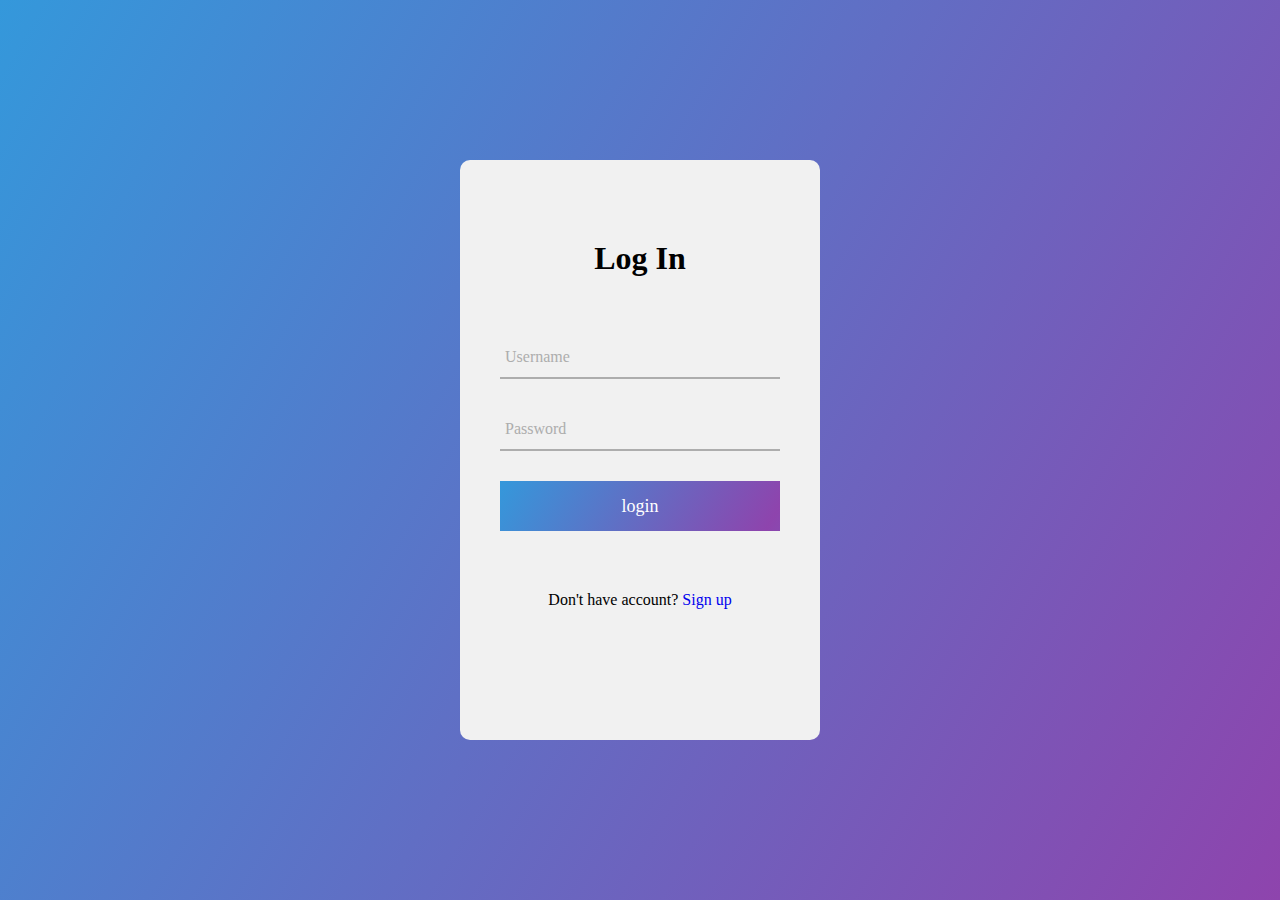
<file: src/main/webapp/index.html>
<!DOCTYPE html>
<html>
<head>
    <meta charset="utf-8">
    <title>Chatlib</title>
    <link rel="stylesheet" href="assets/css/style.css"/>
    <script src="https://cdnjs.cloudflare.com/ajax/libs/jquery/3.4.1/jquery.min.js" charset="utf-8"></script>
</head>

<body>
<div class="content">

    <div class="content-form">
        <form method="post" action="/login" onsubmit="return submitTest()" class="login-form">
            <h1>Log In</h1>
            <div class="txtb" id="change_margin_1">
                <input class="username" type="text" name="username" onblur="oBlur_1()" onfocus="oFocus_1()">
                <span data-placeholder="Username"></span>
            </div>
            <!-- input的value为空时弹出提醒 -->
            <p id="remind_1"></p>
            <div class="txtb" id="change_margin_2">
                <input class="password" type="password" name="password" onblur="oBlur_2()" onfocus="oFocus_2()">
                <span data-placeholder="Password"></span>
            </div>
            <!-- input的value为空时弹出提醒 -->
            <p id="remind_2"></p>
            <!--<input type="submit" class="logbtn" value="Log In">-->
            <div id="change_margin_3">
                <input class="logbtn" type="submit" onclick="#" value="login" style="font-size: 18px;">
            </div>

            <div class="bottom-text" style="font-size: 16px;">
                Don't have account? <a class="content-login-link" href="/registration.html">Sign up</a>
            </div>
        </form>
    </div>


</div>

<script type="text/javascript">
    $(".txtb input").on("focus", function () {
        $(this).addClass("focus");
    });
    $(".txtb input").on("blur", function () {
        if ($(this).val() == "")
            $(this).removeClass("focus");
    });
</script>

</body>

</html>
</file>
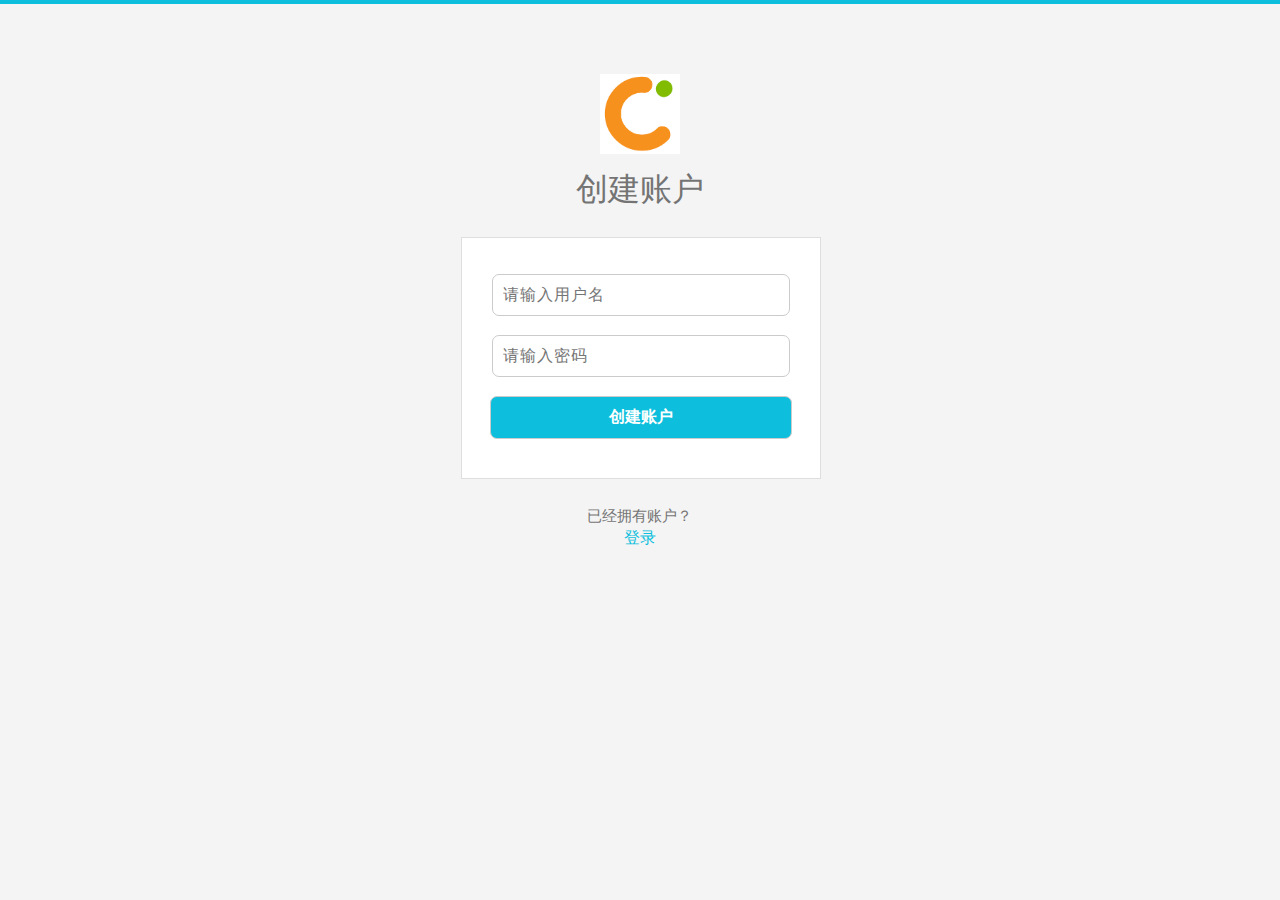
<file: src/main/webapp/registration.html>
<!DOCTYPE html>
<html lang="en">
<head>
    <meta charset="UTF-8">
    <title>sign-up</title>
    <link rel="stylesheet" href="assets/css/common_form.css">
</head>
<body>
    <header>
        <div class="header-line"></div>
    </header>
    <div class="content">
        <img class="content-logo" src="assets/img/2.png" alt="logo">
        <h1 class="content-title">创建账户</h1>
        <div class="content-form">
            <!--创建用户表单-->
            <form method="post" action="/doRegister" onsubmit="return submitTest()">
                <div id="change_margin_1">
                    <input class="username" type="text" name="username" placeholder="请输入用户名" onblur="oBlur_1()" onfocus="oFocus_1()">
                </div>
                <!-- input的value为空时弹出提醒 -->
                <p id="remind_1"></p>
                <div id="change_margin_2">
                    <input class="password" type="password" name="password" placeholder="请输入密码" onblur="oBlur_2()" onfocus="oFocus_2()">
                </div>
                <!-- input的value为空时弹出提醒 -->
                <p id="remind_2"></p>
                <div id="change_margin_3">
                    <input class="content-form-signup" type="submit" value="创建账户">
                </div>
            </form>
        </div>
        <div class="content-login-description">已经拥有账户？</div>
        <div><a class="content-login-link" href="/index.html">登录</a></div>
    </div>
<script src="assets/js/common_form_test.js"></script>

</body>
</html>
</file>
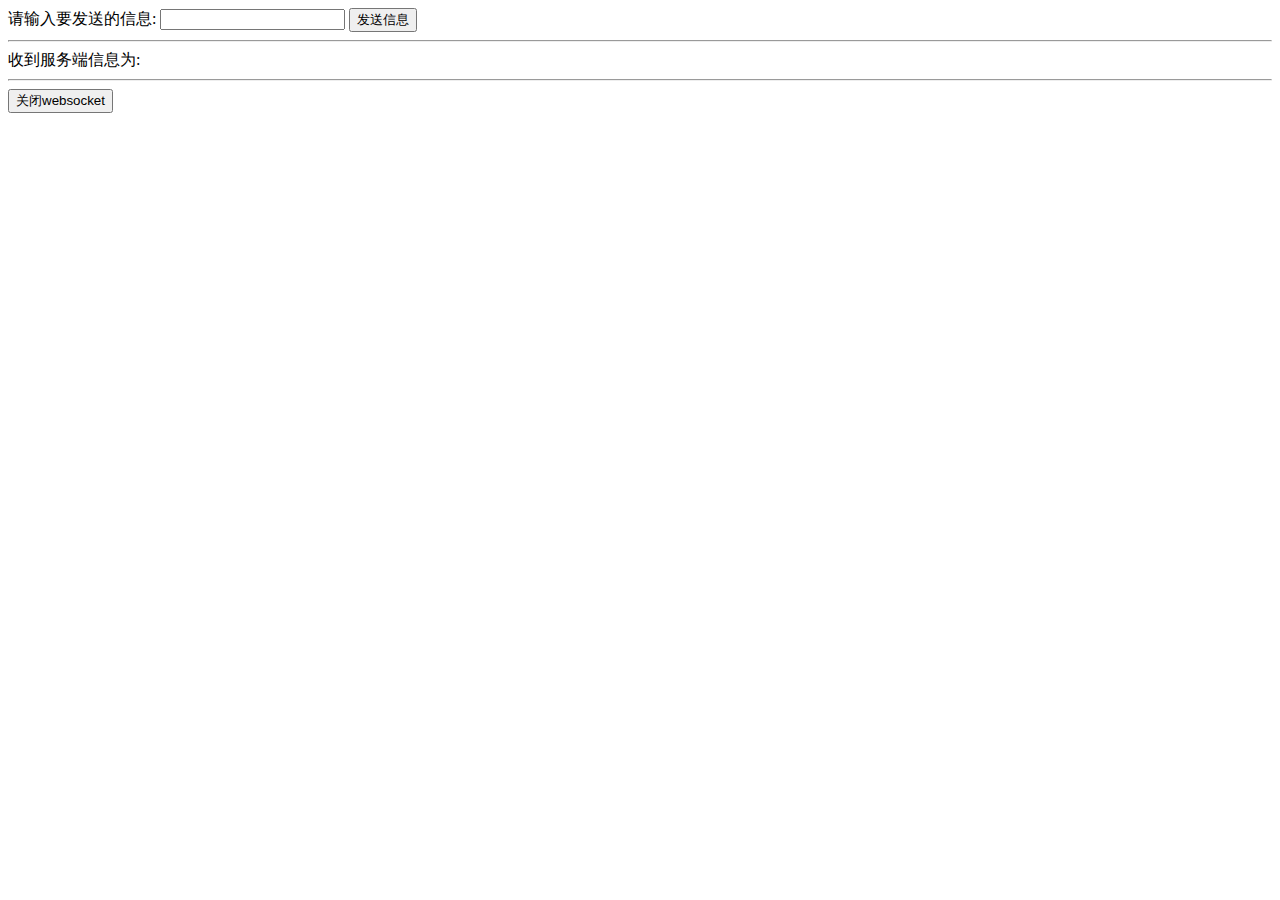
<file: src/main/webapp/websocketTest.html>
<!DOCTYPE html>
<html lang="en">
<head>
    <meta charset="UTF-8">
    <title>websocket demo</title>
</head>

<!--页面组件-->
<body>
    请输入要发送的信息:
    <input type="text" id="text">
    <button onclick="sendMsg2Server()">发送信息</button>
    <hr>
    收到服务端信息为:
    <div id="read_from_server"></div>
    <hr>
    <button onclick="closeWebSocket()">关闭websocket</button>

    <!--具体实现-->
    <script>
        //声明websocket对象
        var websocket = null;
        if ('WebSocket' in window) {
            console.log("支持webcoket!");
            // 后端 websocket地址
            websocket = new WebSocket("ws://localhost:8080/websocket");
        }else {
            alert("浏览器不支持websocket!");
        }
        // 浏览器与服务端建立链接后回调方法
        websocket.onopen = function() {
            console.log("websocket连接成功");
        };
        // 建立websocket失败
        websocket.onerror = function() {
            console.log("websocket连接失败");
        };
        // 浏览器收到服务器信息
        websocket.onmessage = function (event) {
            var msg = event.data;
            flushDiv(msg);
        };
        // websocket关闭
        websocket.onclose = function () {
            closeWebSocket();
        };
        // 窗口关闭，主动将当前窗口websocket关闭
        window.onbeforeunload = function () {
            closeWebSocket();
        };
        // 将浏览器信息发送到服务端
        function sendMsg2Server() {
            var msg = document.getElementById("text").value;
            websocket.send(msg);
        }
        // 刷新当前div
        function flushDiv(msg) {
            document.getElementById("read_from_server").innerText = msg;
        }
        function closeWebSocket() {
            websocket.close();
        }

    </script>
</body>
</html>
</file>
<file: src/main/webapp/assets/css/style.css>
* {
    margin: 0;
    padding: 0;
    text-decoration: none;
    font-family: montserrat;
    box-sizing: border-box;
}

body {
    min-height: 100vh;
    background-image: linear-gradient(120deg, #3498db, #8e44ad);
}

.login-form {
    width: 360px;
    background: #f1f1f1;
    height: 580px;
    padding: 80px 40px;
    border-radius: 10px;
    position: absolute;
    left: 50%;
    top: 50%;
    transform: translate(-50%, -50%);
}

.login-form h1 {
    text-align: center;
    margin-bottom: 60px;
}

.txtb {
    border-bottom: 2px solid #adadad;
    position: relative;
    margin: 30px 0;
}

.txtb input {
    font-size: 15px;
    color: #333;
    border: none;
    width: 100%;
    outline: none;
    background: none;
    padding: 0 5px;
    height: 40px;
}

.txtb span::before {
    content: attr(data-placeholder);
    position: absolute;
    top: 50%;
    left: 5px;
    color: #adadad;
    transform: translateY(-50%);
    z-index: -1;
    transition: .5s;
}

.txtb span::after {
    content: '';
    position: absolute;
    left: 0%;
    top: 100%;
    width: 0%;
    height: 2px;
    background: linear-gradient(120deg, #3498db, #8e44ad);
    transition: .5s;
}

.focus+span::before {
    top: -5px;
}

.focus+span::after {
    width: 100%;
}

.logbtn {
    display: block;
    width: 100%;
    height: 50px;
    border: none;
    background: linear-gradient(120deg, #3498db, #8e44ad, #3498db);
    background-size: 200%;
    color: #fff;
    outline: none;
    cursor: pointer;
    transition: .5s;
}

.logbtn:hover {
    background-position: right;
}

.bottom-text {
    margin-top: 60px;
    text-align: center;
    font-size: 13px;
}
</file>
<file: src/main/webapp/assets/css/common_form.css>
/*重置样式*/
html, body, div, span, applet, object, iframe, h1, h2, h3, h4, h5, h6, p, blockquote, pre, a, abbr,
acronym, address, big, cite, code, del, dfn, em, img, ins, kbd, q, s, samp, small, strike, strong, sub
, sup, tt, var, b, u, i, dl, dt, dd, ol, ul, li, fieldset, form, label, legend, table, caption, tbody,
tfoot, thead, tr, th, td, article, aside, canvas, details, embed, figure, figcaption, footer, header,
hgroup, menu, nav, output, section, summary, time, mark, audio, video {
    margin: 0;
    padding: 0;
    border: 0
}
body {
    font-family: "微软雅黑";
    background: #f4f4f4;
}

/*header*/
.header-line {
    width: 100%;
    height: 4px;
    background: #0dbfdd;
}

/*content*/
.content {
    width: 28%;
    margin: 70px auto 0;
    text-align: center;
}
.content-logo {
    width: 80px;
    height: 80px;
}
.content-title {
    margin: 10px 0 25px 0;
    font-size: 2em;
    color: #747474;
    font-weight: normal;
}
.content-form {
    width: 100%;
    padding: 36px 0 20px;
    border: 1px solid  #dedede;
    text-align: center;
    background: #fff;
}
.content-form form div {
    margin-bottom: 19px;
}
.content-form form .username,
.content-form form .password {
    width: 77%;
    height: 20px;
    padding: 10px;
    font-size: 1em;
    border: 1px solid  #cccbcb;
    border-radius: 7px;
    letter-spacing: 1px;
}
.content-form form input:focus {
    outline: none;
    -webkit-box-shadow: 0 0 5px #0dbfdd;
            box-shadow: 0 0 5px #0dbfdd;
}
.content-form-signup {
    width: 84%;
    margin: 0 auto;
    padding: 10px;
    border: 1px solid  #cccbcb;
    border-radius: 7px;
    font-size: 1em;
    font-weight: bold;
    color: #fff;
    background: #0dbfdd;
    cursor: pointer;
}
.content-form-signup:hover {
    background: #0cb3d0;
}
.content-form-signup:focus {
    outline: none;
    border: 1px solid  #0cb3d0;
}
.content-login-description {
    margin-top: 25px;
    line-height: 1.63636364;
    color: #747474;
    font-size: .91666667rem;
}
.content-login-link {
    font-size: 16px;
    color: #0dbfdd;
    text-decoration: none;
}

/*输入框无内容便提示*/
#remind_1,
#remind_2 {
    width: 76%;
    margin: 0 auto 2px;
    text-align: left;
    font-size: .2em;
    color: #f00;
}

a{ text-decoration:none}
</file>
